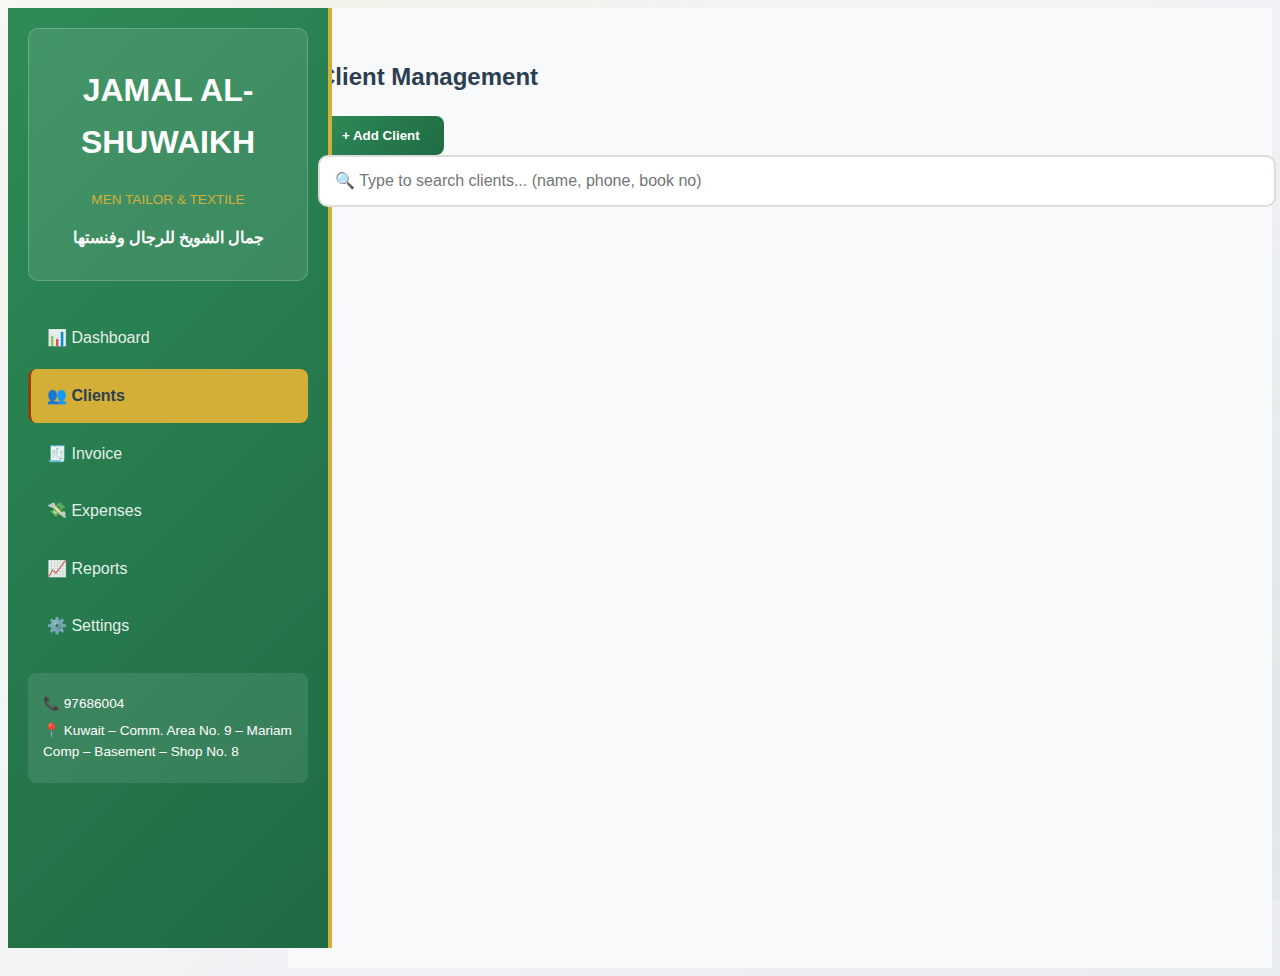
<file: clients.html>
<!DOCTYPE html>
<html lang="en">
<head>
    <meta charset="UTF-8">
    <meta name="viewport" content="width=device-width, initial-scale=1.0">
    <title>Clients - JAMAL AL-SHUWAIKH</title>
    <link rel="stylesheet" href="styles.css">
</head>
<body>
    <div class="container">
        <header>
            <div class="logo">
                <div class="shop-branding">
                    <h1>JAMAL AL-SHUWAIKH</h1>
                    <p class="shop-subtitle">MEN TAILOR & TEXTILE</p>
                    <p class="shop-arabic">جمال الشويخ للرجال وفنستها</p>
                </div>
            </div>
            <nav>
                <a href="index.html" class="nav-link">📊 Dashboard</a>
                <a href="clients.html" class="nav-link active">👥 Clients</a>
                <a href="invoice.html" class="nav-link">🧾 Invoice</a>
                <a href="expenses.html" class="nav-link">💸 Expenses</a>
                <a href="reports.html" class="nav-link">📈 Reports</a>
                <a href="settings.html" class="nav-link">⚙️ Settings</a>
            </nav>
            <div class="shop-contact">
                <p>📞 97686004</p>
                <p>📍 Kuwait – Comm. Area No. 9 – Mariam Comp – Basement – Shop No. 8</p>
            </div>
        </header>

        <main>
            <div class="page-header">
                <h2>Client Management</h2>
                <button class="btn-primary" onclick="openClientModal()">+ Add Client</button>
            </div>

            <!-- Fast Search Bar -->
            <div class="search-container">
                <input type="text" id="clientSearch" placeholder="🔍 Type to search clients... (name, phone, book no)" 
                       onkeyup="searchClients()" oninput="showSearchResults()">
                <div id="searchResults" class="search-results"></div>
            </div>

            <div class="clients-list" id="clientsList">
                <!-- Clients will be loaded here -->
            </div>
        </main>
    </div>

    <!-- Client Modal with 20 Measurement Fields -->
    <div id="clientModal" class="modal large-modal">
        <div class="modal-content">
            <div class="modal-header">
                <h3 id="modalTitle">Add New Client</h3>
                <span class="close" onclick="closeClientModal()">×</span>
            </div>
            <form id="clientForm" onsubmit="saveClient(event)">
                <input type="hidden" id="clientId">
                
                <div class="form-section">
                    <h4>Basic Information</h4>
                    <div class="form-row">
                        <div class="form-group">
                            <label>Name *</label>
                            <input type="text" id="clientName" required>
                        </div>
                        <div class="form-group">
                            <label>Phone *</label>
                            <input type="tel" id="clientPhone" required>
                        </div>
                        <div class="form-group">
                            <label>Book Number *</label>
                            <input type="text" id="clientBookNo" required>
                        </div>
                    </div>
                </div>

                <div class="form-section">
                    <h4>Measurements (Optional - Can edit later)</h4>
                    <div class="measurements-grid">
                        <!-- Row 1 -->
                        <div class="form-group">
                            <label>Length</label>
                            <input type="number" id="measureLength" step="0.1" placeholder="cm">
                        </div>
                        <div class="form-group">
                            <label>Shoulder</label>
                            <input type="number" id="measureShoulder" step="0.1" placeholder="cm">
                        </div>
                        <div class="form-group">
                            <label>Chest</label>
                            <input type="number" id="measureChest" step="0.1" placeholder="cm">
                        </div>
                        <div class="form-group">
                            <label>Waist</label>
                            <input type="number" id="measureWaist" step="0.1" placeholder="cm">
                        </div>

                        <!-- Row 2 -->
                        <div class="form-group">
                            <label>Hips</label>
                            <input type="number" id="measureHips" step="0.1" placeholder="cm">
                        </div>
                        <div class="form-group">
                            <label>Sleeve Length</label>
                            <input type="number" id="measureSleeve" step="0.1" placeholder="cm">
                        </div>
                        <div class="form-group">
                            <label>Armhole</label>
                            <input type="number" id="measureArmhole" step="0.1" placeholder="cm">
                        </div>
                        <div class="form-group">
                            <label>Bicep</label>
                            <input type="number" id="measureBicep" step="0.1" placeholder="cm">
                        </div>

                        <!-- Row 3 -->
                        <div class="form-group">
                            <label>Wrist</label>
                            <input type="number" id="measureWrist" step="0.1" placeholder="cm">
                        </div>
                        <div class="form-group">
                            <label>Neck</label>
                            <input type="number" id="measureNeck" step="0.1" placeholder="cm">
                        </div>
                        <div class="form-group">
                            <label>Back Width</label>
                            <input type="number" id="measureBackWidth" step="0.1" placeholder="cm">
                        </div>
                        <div class="form-group">
                            <label>Front Length</label>
                            <input type="number" id="measureFrontLength" step="0.1" placeholder="cm">
                        </div>

                        <!-- Row 4 -->
                        <div class="form-group">
                            <label>Back Length</label>
                            <input type="number" id="measureBackLength" step="0.1" placeholder="cm">
                        </div>
                        <div class="form-group">
                            <label>Thigh</label>
                            <input type="number" id="measureThigh" step="0.1" placeholder="cm">
                        </div>
                        <div class="form-group">
                            <label>Knee</label>
                            <input type="number" id="measureKnee" step="0.1" placeholder="cm">
                        </div>
                        <div class="form-group">
                            <label>Bottom</label>
                            <input type="number" id="measureBottom" step="0.1" placeholder="cm">
                        </div>

                        <!-- Row 5 -->
                        <div class="form-group">
                            <label>Inseam</label>
                            <input type="number" id="measureInseam" step="0.1" placeholder="cm">
                        </div>
                        <div class="form-group">
                            <label>Outseam</label>
                            <input type="number" id="measureOutseam" step="0.1" placeholder="cm">
                        </div>
                        <div class="form-group">
                            <label>Crotch</label>
                            <input type="number" id="measureCrotch" step="0.1" placeholder="cm">
                        </div>
                        <div class="form-group">
                            <label>Ankle</label>
                            <input type="number" id="measureAnkle" step="0.1" placeholder="cm">
                        </div>
                    </div>
                    
                    <div class="form-group">
                        <label>Additional Notes</label>
                        <textarea id="measureNotes" placeholder="Any special instructions or notes..."></textarea>
                    </div>
                </div>

                <div class="form-actions">
                    <button type="button" class="btn btn-secondary" onclick="closeClientModal()">Cancel</button>
                    <button type="submit" class="btn btn-primary">Save Client</button>
                </div>
            </form>
        </div>
    </div>

    <script src="db.js"></script>
    <script src="script.js"></script>
    <script>
        let editingClientId = null;
        let allClients = [];

        function loadClients() {
            allClients = getClientsFromDB();
            const container = document.getElementById('clientsList');
            const searchTerm = document.getElementById('clientSearch').value.toLowerCase();

            const filteredClients = allClients.filter(client => 
                client.name.toLowerCase().includes(searchTerm) ||
                client.phone.includes(searchTerm) ||
                client.bookNo.toLowerCase().includes(searchTerm)
            );

            if (filteredClients.length === 0) {
                container.innerHTML = '<div class="empty-state">No clients found. Add your first client!</div>';
                return;
            }

            container.innerHTML = filteredClients.map(client => `
                <div class="client-card">
                    <div class="client-info">
                        <h4>${client.name}</h4>
                        <div class="client-details">
                            <span>📞 ${client.phone}</span>
                            <span>📖 ${client.bookNo}</span>
                            <span>📅 ${new Date(client.createdAt).toLocaleDateString()}</span>
                        </div>
                        ${client.measurements ? `<div class="measurement-badge">📏 Measurements Saved</div>` : ''}
                    </div>
                    <div class="client-actions">
                        <button class="btn-outline" onclick="editClient('${client.id}')">Edit</button>
                        <button class="btn-outline" onclick="createInvoiceForClient('${client.id}')">Create Invoice</button>
                        <button class="btn-danger" onclick="deleteClient('${client.id}')">Delete</button>
                    </div>
                </div>
            `).join('');
        }

        // Fast Search with Instant Results
        function showSearchResults() {
            const searchTerm = document.getElementById('clientSearch').value.toLowerCase();
            const resultsContainer = document.getElementById('searchResults');
            
            if (searchTerm.length < 2) {
                resultsContainer.innerHTML = '';
                resultsContainer.style.display = 'none';
                return;
            }

            const filtered = allClients.filter(client => 
                client.name.toLowerCase().includes(searchTerm) ||
                client.phone.includes(searchTerm) ||
                client.bookNo.toLowerCase().includes(searchTerm)
            ).slice(0, 5); // Show top 5 results

            if (filtered.length === 0) {
                resultsContainer.innerHTML = '<div class="search-result-item">No clients found</div>';
            } else {
                resultsContainer.innerHTML = filtered.map(client => `
                    <div class="search-result-item" onclick="selectClientFromSearch('${client.id}')">
                        <strong>${client.name}</strong>
                        <div>📞 ${client.phone} | 📖 ${client.bookNo}</div>
                    </div>
                `).join('');
            }
            resultsContainer.style.display = 'block';
        }

        function selectClientFromSearch(clientId) {
            const client = allClients.find(c => c.id === clientId);
            document.getElementById('clientSearch').value = client.name;
            document.getElementById('searchResults').style.display = 'none';
            // Optional: Auto-redirect to invoice page with this client selected
            // window.location.href = `invoice.html?clientId=${clientId}`;
        }

        function searchClients() {
            loadClients();
        }

        function openClientModal(clientId = null) {
            editingClientId = clientId;
            const modal = document.getElementById('clientModal');
            const title = document.getElementById('modalTitle');
            
            if (clientId) {
                title.textContent = 'Edit Client';
                const client = getClientById(clientId);
                if (client) {
                    document.getElementById('clientId').value = client.id;
                    document.getElementById('clientName').value = client.name;
                    document.getElementById('clientPhone').value = client.phone;
                    document.getElementById('clientBookNo').value = client.bookNo;
                    
                    // Load measurements if they exist
                    if (client.measurements) {
                        Object.keys(client.measurements).forEach(key => {
                            const element = document.getElementById(`measure${key.charAt(0).toUpperCase() + key.slice(1)}`);
                            if (element) element.value = client.measurements[key];
                        });
                    }
                }
            } else {
                title.textContent = 'Add New Client';
                document.getElementById('clientForm').reset();
            }
            
            modal.style.display = 'block';
        }

        function closeClientModal() {
            document.getElementById('clientModal').style.display = 'none';
            editingClientId = null;
        }

        function saveClient(event) {
            event.preventDefault();
            
            const client = {
                id: document.getElementById('clientId').value || generateId(),
                name: document.getElementById('clientName').value,
                phone: document.getElementById('clientPhone').value,
                bookNo: document.getElementById('clientBookNo').value,
                measurements: {
                    length: document.getElementById('measureLength').value,
                    shoulder: document.getElementById('measureShoulder').value,
                    chest: document.getElementById('measureChest').value,
                    waist: document.getElementById('measureWaist').value,
                    hips: document.getElementById('measureHips').value,
                    sleeve: document.getElementById('measureSleeve').value,
                    armhole: document.getElementById('measureArmhole').value,
                    bicep: document.getElementById('measureBicep').value,
                    wrist: document.getElementById('measureWrist').value,
                    neck: document.getElementById('measureNeck').value,
                    backWidth: document.getElementById('measureBackWidth').value,
                    frontLength: document.getElementById('measureFrontLength').value,
                    backLength: document.getElementById('measureBackLength').value,
                    thigh: document.getElementById('measureThigh').value,
                    knee: document.getElementById('measureKnee').value,
                    bottom: document.getElementById('measureBottom').value,
                    inseam: document.getElementById('measureInseam').value,
                    outseam: document.getElementById('measureOutseam').value,
                    crotch: document.getElementById('measureCrotch').value,
                    ankle: document.getElementById('measureAnkle').value,
                    notes: document.getElementById('measureNotes').value
                },
                createdAt: document.getElementById('clientId').value ? 
                    getClientById(document.getElementById('clientId').value)?.createdAt || new Date().toISOString() : 
                    new Date().toISOString(),
                updatedAt: new Date().toISOString()
            };

            saveClientToDB(client);
            closeClientModal();
            loadClients();
            showNotification(editingClientId ? 'Client updated successfully!' : 'Client added successfully!');
        }

        function editClient(clientId) {
            openClientModal(clientId);
        }

        function createInvoiceForClient(clientId) {
            window.location.href = `invoice.html?clientId=${clientId}`;
        }

        function deleteClient(clientId) {
            if (confirm('Are you sure you want to delete this client?')) {
                deleteClientFromDB(clientId);
                loadClients();
                showNotification('Client deleted successfully!');
            }
        }

        // Close search results when clicking outside
        document.addEventListener('click', function(e) {
            if (!e.target.closest('.search-container')) {
                document.getElementById('searchResults').style.display = 'none';
            }
        });

        // Load clients when page opens
        document.addEventListener('DOMContentLoaded', function() {
            loadClients();
        });

        let editingClientId = null;
let allClients = [];

function loadClients() {
    allClients = getClientsFromDB();
    const container = document.getElementById('clientsList');
    const searchTerm = document.getElementById('clientSearch').value.toLowerCase();

    const filteredClients = allClients.filter(client => 
        client.name.toLowerCase().includes(searchTerm) ||
        client.phone.includes(searchTerm) ||
        (client.bookNo && client.bookNo.toLowerCase().includes(searchTerm))
    );

    if (filteredClients.length === 0) {
        container.innerHTML = '<div class="empty-state">No clients found. Add your first client!</div>';
        return;
    }

    container.innerHTML = filteredClients.map(client => `
        <div class="client-card">
            <div class="client-info">
                <h4>${client.name}</h4>
                <div class="client-details">
                    <span>📞 ${client.phone}</span>
                    <span>📖 ${client.bookNo || 'No Book No'}</span>
                    <span>📅 ${new Date(client.createdAt).toLocaleDateString()}</span>
                </div>
                ${client.measurements && Object.keys(client.measurements).length > 0 ? `<div class="measurement-badge">📏 Measurements Saved</div>` : ''}
            </div>
            <div class="client-actions">
                <button class="btn-outline" onclick="editClient('${client.id}')">Edit</button>
                <button class="btn-outline" onclick="createInvoiceForClient('${client.id}')">Create Invoice</button>
                <button class="btn-danger" onclick="deleteClient('${client.id}')">Delete</button>
            </div>
        </div>
    `).join('');
}

// Fast Search with Instant Results
function showSearchResults() {
    const searchTerm = document.getElementById('clientSearch').value.toLowerCase();
    const resultsContainer = document.getElementById('searchResults');
    
    if (searchTerm.length < 2) {
        resultsContainer.innerHTML = '';
        resultsContainer.style.display = 'none';
        return;
    }

    const filtered = allClients.filter(client => 
        client.name.toLowerCase().includes(searchTerm) ||
        client.phone.includes(searchTerm) ||
        (client.bookNo && client.bookNo.toLowerCase().includes(searchTerm))
    ).slice(0, 5); // Show top 5 results

    if (filtered.length === 0) {
        resultsContainer.innerHTML = '<div class="search-result-item">No clients found</div>';
    } else {
        resultsContainer.innerHTML = filtered.map(client => `
            <div class="search-result-item" onclick="selectClientFromSearch('${client.id}')">
                <strong>${client.name}</strong>
                <div>📞 ${client.phone} | 📖 ${client.bookNo || 'No Book No'}</div>
            </div>
        `).join('');
    }
    resultsContainer.style.display = 'block';
}

function selectClientFromSearch(clientId) {
    const client = allClients.find(c => c.id === clientId);
    if (client) {
        document.getElementById('clientSearch').value = client.name;
        document.getElementById('searchResults').style.display = 'none';
    }
}

function searchClients() {
    loadClients();
}

function openClientModal(clientId = null) {
    editingClientId = clientId;
    const modal = document.getElementById('clientModal');
    const title = document.getElementById('modalTitle');
    
    if (clientId) {
        title.textContent = 'Edit Client';
        const client = getClientById(clientId);
        if (client) {
            document.getElementById('clientId').value = client.id;
            document.getElementById('clientName').value = client.name;
            document.getElementById('clientPhone').value = client.phone;
            document.getElementById('clientBookNo').value = client.bookNo || '';
            
            // Load measurements if they exist
            if (client.measurements) {
                Object.keys(client.measurements).forEach(key => {
                    const element = document.getElementById(`measure${key.charAt(0).toUpperCase() + key.slice(1)}`);
                    if (element && client.measurements[key]) {
                        element.value = client.measurements[key];
                    }
                });
            }
            
            // Load notes
            const notesElement = document.getElementById('measureNotes');
            if (notesElement && client.measurements && client.measurements.notes) {
                notesElement.value = client.measurements.notes;
            }
        }
    } else {
        title.textContent = 'Add New Client';
        document.getElementById('clientForm').reset();
        document.getElementById('clientId').value = '';
    }
    
    modal.style.display = 'block';
}

function closeClientModal() {
    document.getElementById('clientModal').style.display = 'none';
    editingClientId = null;
}

function saveClient(event) {
    event.preventDefault();
    
    // Get all measurement values
    const measurements = {};
    const measurementFields = [
        'length', 'shoulder', 'chest', 'waist', 'hips', 'sleeve', 'armhole', 
        'bicep', 'wrist', 'neck', 'backWidth', 'frontLength', 'backLength', 
        'thigh', 'knee', 'bottom', 'inseam', 'outseam', 'crotch', 'ankle'
    ];
    
    measurementFields.forEach(field => {
        const value = document.getElementById(`measure${field.charAt(0).toUpperCase() + field.slice(1)}`).value;
        if (value) {
            measurements[field] = value;
        }
    });
    
    // Get notes
    const notesElement = document.getElementById('measureNotes');
    if (notesElement && notesElement.value) {
        measurements.notes = notesElement.value;
    }
    
    const client = {
        id: document.getElementById('clientId').value || generateId(),
        name: document.getElementById('clientName').value,
        phone: document.getElementById('clientPhone').value,
        bookNo: document.getElementById('clientBookNo').value,
        measurements: measurements,
        createdAt: document.getElementById('clientId').value ? 
            (getClientById(document.getElementById('clientId').value)?.createdAt || new Date().toISOString()) : 
            new Date().toISOString(),
        updatedAt: new Date().toISOString()
    };

    // Validate required fields
    if (!client.name || !client.phone || !client.bookNo) {
        showNotification('Please fill in all required fields (Name, Phone, Book Number)', 'error');
        return;
    }

    saveClientToDB(client);
    closeClientModal();
    loadClients();
    showNotification(editingClientId ? 'Client updated successfully!' : 'Client added successfully!');
}

function editClient(clientId) {
    openClientModal(clientId);
}

function createInvoiceForClient(clientId) {
    window.location.href = `invoice.html?clientId=${clientId}`;
}

function deleteClient(clientId) {
    if (confirm('Are you sure you want to delete this client?')) {
        deleteClientFromDB(clientId);
        loadClients();
        showNotification('Client deleted successfully!');
    }
}

// Close search results when clicking outside
document.addEventListener('click', function(e) {
    if (!e.target.closest('.search-container')) {
        document.getElementById('searchResults').style.display = 'none';
    }
});

// Close modal when clicking outside
window.addEventListener('click', function(event) {
    const modal = document.getElementById('clientModal');
    if (event.target === modal) {
        closeClientModal();
    }
});

// Load clients when page opens
document.addEventListener('DOMContentLoaded', function() {
    loadClients();
});
    </script>

    <style>
        .large-modal .modal-content {
            max-width: 900px;
            max-height: 90vh;
            overflow-y: auto;
        }

        .search-container {
            position: relative;
            margin-bottom: 20px;
        }

        .search-container input {
            width: 100%;
            padding: 15px;
            font-size: 16px;
            border: 2px solid #ddd;
            border-radius: 10px;
        }

        .search-results {
            position: absolute;
            top: 100%;
            left: 0;
            right: 0;
            background: white;
            border: 1px solid #ddd;
            border-radius: 0 0 10px 10px;
            box-shadow: 0 4px 15px rgba(0,0,0,0.1);
            display: none;
            z-index: 1000;
        }

        .search-result-item {
            padding: 12px 15px;
            border-bottom: 1px solid #eee;
            cursor: pointer;
        }

        .search-result-item:hover {
            background: #f5f5f5;
        }

        .search-result-item:last-child {
            border-bottom: none;
        }

        .client-card {
            background: white;
            padding: 20px;
            margin-bottom: 15px;
            border-radius: 10px;
            box-shadow: 0 2px 10px rgba(0,0,0,0.1);
            display: flex;
            justify-content: space-between;
            align-items: center;
        }

        .client-info h4 {
            margin-bottom: 8px;
            color: var(--primary);
            font-size: 1.2rem;
        }

        .client-details {
            display: flex;
            gap: 15px;
            color: #666;
            font-size: 0.9rem;
        }

        .measurement-badge {
            background: var(--success);
            color: white;
            padding: 4px 8px;
            border-radius: 12px;
            font-size: 0.8rem;
            margin-top: 5px;
            display: inline-block;
        }

        .client-actions {
            display: flex;
            gap: 8px;
        }

        .form-section {
            margin-bottom: 25px;
            padding-bottom: 20px;
            border-bottom: 1px solid #eee;
        }

        .form-section h4 {
            color: var(--primary);
            margin-bottom: 15px;
        }

        .form-row {
            display: grid;
            grid-template-columns: repeat(auto-fit, minmax(200px, 1fr));
            gap: 15px;
        }

        .measurements-grid {
            display: grid;
            grid-template-columns: repeat(4, 1fr);
            gap: 15px;
        }

        @media (max-width: 768px) {
            .measurements-grid {
                grid-template-columns: repeat(2, 1fr);
            }
            
            .client-card {
                flex-direction: column;
                gap: 15px;
                text-align: center;
            }
            
            .client-details {
                flex-direction: column;
                gap: 5px;
            }
        }
    </style>
    <script>
// Client management functionality
class ClientManager {
    constructor() {
        this.clients = JSON.parse(localStorage.getItem('clients')) || [];
        this.init();
    }

    init() {
        this.bindEvents();
        this.loadClients();
    }

    bindEvents() {
        // Save client button
        document.getElementById('saveClient')?.addEventListener('click', () => this.saveClient());
        
        // Clear form button
        document.getElementById('clearForm')?.addEventListener('click', () => this.clearForm());
        
        // Search functionality
        document.getElementById('searchClient')?.addEventListener('input', (e) => this.searchClients(e.target.value));
    }

    saveClient() {
        const client = {
            id: Date.now().toString(),
            name: document.getElementById('clientName').value.trim(),
            phone: document.getElementById('clientPhone').value.trim(),
            email: document.getElementById('clientEmail').value.trim(),
            address: document.getElementById('clientAddress').value.trim(),
            measurements: document.getElementById('clientMeasurements').value.trim(),
            registrationDate: new Date().toLocaleDateString(),
            status: 'Active'
        };

        // Validation
        if (!client.name) {
            alert('Please enter client name');
            return;
        }

        if (!client.phone) {
            alert('Please enter client phone number');
            return;
        }

        // Add to clients array
        this.clients.unshift(client);
        
        // Save to localStorage
        localStorage.setItem('clients', JSON.stringify(this.clients));
        
        // Reload client list
        this.loadClients();
        
        // Clear form
        this.clearForm();
        
        // Show success message
        alert('Client added successfully!');
    }

    clearForm() {
        document.getElementById('clientName').value = '';
        document.getElementById('clientPhone').value = '';
        document.getElementById('clientEmail').value = '';
        document.getElementById('clientAddress').value = '';
        document.getElementById('clientMeasurements').value = '';
    }

    loadClients() {
        const tbody = document.getElementById('clientsTableBody');
        if (!tbody) return;

        if (this.clients.length === 0) {
            tbody.innerHTML = '<tr><td colspan="7" class="text-center">No clients found</td></tr>';
            return;
        }

        tbody.innerHTML = this.clients.map(client => `
            <tr>
                <td>${client.name}</td>
                <td>${client.phone}</td>
                <td>${client.email || 'N/A'}</td>
                <td>${client.address || 'N/A'}</td>
                <td>${client.measurements || 'N/A'}</td>
                <td>${client.registrationDate}</td>
                <td>
                    <span class="badge bg-success">${client.status}</span>
                </td>
            </tr>
        `).join('');
    }

    searchClients(query) {
        const filteredClients = this.clients.filter(client => 
            client.name.toLowerCase().includes(query.toLowerCase()) ||
            client.phone.includes(query) ||
            client.email?.toLowerCase().includes(query.toLowerCase())
        );

        const tbody = document.getElementById('clientsTableBody');
        if (filteredClients.length === 0) {
            tbody.innerHTML = '<tr><td colspan="7" class="text-center">No clients found</td></tr>';
            return;
        }

        tbody.innerHTML = filteredClients.map(client => `
            <tr>
                <td>${client.name}</td>
                <td>${client.phone}</td>
                <td>${client.email || 'N/A'}</td>
                <td>${client.address || 'N/A'}</td>
                <td>${client.measurements || 'N/A'}</td>
                <td>${client.registrationDate}</td>
                <td>
                    <span class="badge bg-success">${client.status}</span>
                </td>
            </tr>
        `).join('');
    }
}

// Initialize when DOM is loaded
document.addEventListener('DOMContentLoaded', function() {
    new ClientManager();
});
</script>
</body>
</html>
</file>
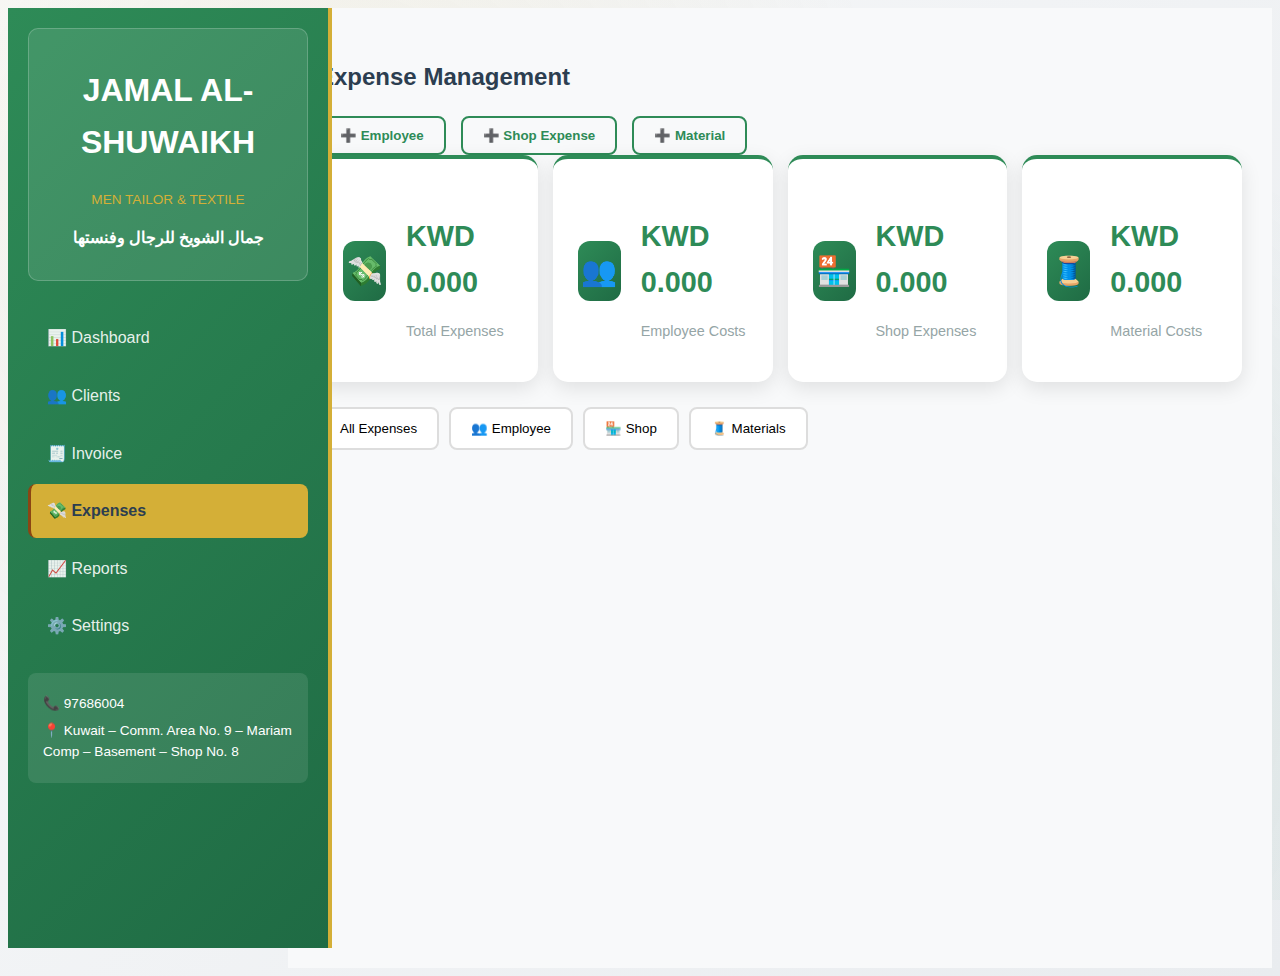
<file: expenses.html>
<!DOCTYPE html>
<html lang="en">
<head>
    <meta charset="UTF-8">
    <meta name="viewport" content="width=device-width, initial-scale=1.0">
    <title>Expenses - JAMAL AL-SHUWAIKH</title>
    <link rel="stylesheet" href="styles.css">
</head>
<body>
    <div class="container">
        <header>
            <div class="logo">
                <div class="shop-branding">
                    <h1>JAMAL AL-SHUWAIKH</h1>
                    <p class="shop-subtitle">MEN TAILOR & TEXTILE</p>
                    <p class="shop-arabic">جمال الشويخ للرجال وفنستها</p>
                </div>
            </div>
            <nav>
                <a href="index.html" class="nav-link">📊 Dashboard</a>
                <a href="clients.html" class="nav-link">👥 Clients</a>
                <a href="invoice.html" class="nav-link">🧾 Invoice</a>
                <a href="expenses.html" class="nav-link active">💸 Expenses</a>
                <a href="reports.html" class="nav-link">📈 Reports</a>
                <a href="settings.html" class="nav-link">⚙️ Settings</a>
            </nav>
            <div class="shop-contact">
                <p>📞 97686004</p>
                <p>📍 Kuwait – Comm. Area No. 9 – Mariam Comp – Basement – Shop No. 8</p>
            </div>
        </header>

        <main>
            <div class="page-header">
                <h2>Expense Management</h2>
                <div class="header-actions">
                    <button class="btn-outline" onclick="openExpenseModal('employee')">➕ Employee</button>
                    <button class="btn-outline" onclick="openExpenseModal('shop')">➕ Shop Expense</button>
                    <button class="btn-outline" onclick="openExpenseModal('material')">➕ Material</button>
                </div>
            </div>

            <!-- Quick Stats -->
            <div class="expense-stats">
                <div class="stat-card">
                    <div class="stat-icon">💸</div>
                    <div class="stat-info">
                        <h3 id="totalExpenses">KWD 0.000</h3>
                        <p>Total Expenses</p>
                    </div>
                </div>
                <div class="stat-card">
                    <div class="stat-icon">👥</div>
                    <div class="stat-info">
                        <h3 id="employeeExpenses">KWD 0.000</h3>
                        <p>Employee Costs</p>
                    </div>
                </div>
                <div class="stat-card">
                    <div class="stat-icon">🏪</div>
                    <div class="stat-info">
                        <h3 id="shopExpenses">KWD 0.000</h3>
                        <p>Shop Expenses</p>
                    </div>
                </div>
                <div class="stat-card">
                    <div class="stat-icon">🧵</div>
                    <div class="stat-info">
                        <h3 id="materialExpenses">KWD 0.000</h3>
                        <p>Material Costs</p>
                    </div>
                </div>
            </div>

            <!-- Expense Tabs -->
            <div class="expense-tabs">
                <button class="tab-btn active" onclick="showExpenseTab('all')">All Expenses</button>
                <button class="tab-btn" onclick="showExpenseTab('employee')">👥 Employee</button>
                <button class="tab-btn" onclick="showExpenseTab('shop')">🏪 Shop</button>
                <button class="tab-btn" onclick="showExpenseTab('material')">🧵 Materials</button>
            </div>

            <div class="expenses-list" id="expensesList">
                <!-- Expenses will be loaded here -->
            </div>
        </main>
    </div>

    <!-- Expense Modal -->
    <div id="expenseModal" class="modal">
        <div class="modal-content">
            <div class="modal-header">
                <h3 id="expenseModalTitle">Add New Expense</h3>
                <span class="close" onclick="closeExpenseModal()">×</span>
            </div>
            <form id="expenseForm" onsubmit="saveExpense(event)">
                <input type="hidden" id="expenseId">
                <input type="hidden" id="expenseType">
                
                <div class="form-group">
                    <label>Title *</label>
                    <input type="text" id="expenseTitle" required>
                </div>

                <div class="form-group">
                    <label>Amount (KWD) *</label>
                    <input type="number" id="expenseAmount" required step="0.001" min="0">
                </div>

                <div class="form-group" id="employeeFields" style="display: none;">
                    <label>Employee Type</label>
                    <select id="employeeType">
                        <option value="salary">Salary</option>
                        <option value="advance">Advance Payment</option>
                        <option value="bonus">Bonus</option>
                        <option value="other">Other</option>
                    </select>
                </div>

                <div class="form-group" id="shopFields" style="display: none;">
                    <label>Shop Expense Type</label>
                    <select id="shopExpenseType">
                        <option value="rent">Rent</option>
                        <option value="electricity">Electricity</option>
                        <option value="water">Water</option>
                        <option value="internet">Internet</option>
                        <option value="maintenance">Maintenance</option>
                        <option value="food">Food/Lunch</option>
                        <option value="other">Other</option>
                    </select>
                </div>

                <div class="form-group" id="materialFields" style="display: none;">
                    <label>Material Type</label>
                    <select id="materialType">
                        <option value="fabric">Fabric</option>
                        <option value="thread">Thread</option>
                        <option value="buttons">Buttons</option>
                        <option value="zippers">Zippers</option>
                        <option value="other">Other Supplies</option>
                    </select>
                </div>

                <div class="form-group">
                    <label>Date *</label>
                    <input type="date" id="expenseDate" required>
                </div>

                <div class="form-group">
                    <label>Description/Notes</label>
                    <textarea id="expenseNotes" placeholder="Additional details..."></textarea>
                </div>

                <div class="form-actions">
                    <button type="button" class="btn btn-secondary" onclick="closeExpenseModal()">Cancel</button>
                    <button type="submit" class="btn btn-primary">Save Expense</button>
                </div>
            </form>
        </div>
    </div>

    <script src="db.js"></script>
    <script src="script.js"></script>
    <script>
        let editingExpenseId = null;
        let currentExpenseType = 'all';
        let allExpenses = [];

        function loadExpenses() {
            allExpenses = getExpensesFromDB();
            updateExpenseStats();
            filterExpenses(currentExpenseType);
        }

        function updateExpenseStats() {
            const total = allExpenses.reduce((sum, exp) => sum + exp.amount, 0);
            const employeeExpenses = allExpenses.filter(e => e.type === 'employee').reduce((sum, exp) => sum + exp.amount, 0);
            const shopExpenses = allExpenses.filter(e => e.type === 'shop').reduce((sum, exp) => sum + exp.amount, 0);
            const materialExpenses = allExpenses.filter(e => e.type === 'material').reduce((sum, exp) => sum + exp.amount, 0);

            document.getElementById('totalExpenses').textContent = `KWD ${total.toFixed(3)}`;
            document.getElementById('employeeExpenses').textContent = `KWD ${employeeExpenses.toFixed(3)}`;
            document.getElementById('shopExpenses').textContent = `KWD ${shopExpenses.toFixed(3)}`;
            document.getElementById('materialExpenses').textContent = `KWD ${materialExpenses.toFixed(3)}`;
        }

        function filterExpenses(type) {
            currentExpenseType = type;
            const container = document.getElementById('expensesList');
            
            // Update active tab
            document.querySelectorAll('.tab-btn').forEach(btn => btn.classList.remove('active'));
            event.target.classList.add('active');

            const filtered = type === 'all' ? allExpenses : allExpenses.filter(exp => exp.type === type);
            
            if (filtered.length === 0) {
                container.innerHTML = `<div class="empty-state">No ${type === 'all' ? '' : type} expenses recorded</div>`;
                return;
            }

            container.innerHTML = filtered.map(expense => `
                <div class="expense-card ${expense.type}">
                    <div class="expense-icon">
                        ${expense.type === 'employee' ? '👥' : expense.type === 'shop' ? '🏪' : '🧵'}
                    </div>
                    <div class="expense-info">
                        <h4>${expense.title}</h4>
                        <div class="expense-details">
                            <span class="amount">KWD ${expense.amount.toFixed(3)}</span>
                            <span class="type">${expense.subType || expense.type}</span>
                            <span class="date">${new Date(expense.date).toLocaleDateString()}</span>
                        </div>
                        ${expense.notes ? `<p class="expense-notes">${expense.notes}</p>` : ''}
                    </div>
                    <div class="expense-actions">
                        <button class="btn-outline" onclick="editExpense('${expense.id}')">Edit</button>
                        <button class="btn-danger" onclick="deleteExpense('${expense.id}')">Delete</button>
                    </div>
                </div>
            `).join('');
        }

        function showExpenseTab(type) {
            filterExpenses(type);
        }

        function openExpenseModal(type, expenseId = null) {
            editingExpenseId = expenseId;
            currentExpenseType = type;
            const modal = document.getElementById('expenseModal');
            const title = document.getElementById('expenseModalTitle');
            
            // Reset form and show/hide fields based on type
            document.getElementById('expenseForm').reset();
            document.getElementById('employeeFields').style.display = 'none';
            document.getElementById('shopFields').style.display = 'none';
            document.getElementById('materialFields').style.display = 'none';
            
            if (type === 'employee') {
                title.textContent = expenseId ? 'Edit Employee Expense' : 'Add Employee Expense';
                document.getElementById('employeeFields').style.display = 'block';
            } else if (type === 'shop') {
                title.textContent = expenseId ? 'Edit Shop Expense' : 'Add Shop Expense';
                document.getElementById('shopFields').style.display = 'block';
            } else if (type === 'material') {
                title.textContent = expenseId ? 'Edit Material Expense' : 'Add Material Expense';
                document.getElementById('materialFields').style.display = 'block';
            }
            
            document.getElementById('expenseType').value = type;
            document.getElementById('expenseDate').valueAsDate = new Date();

            if (expenseId) {
                const expense = getExpenseById(expenseId);
                if (expense) {
                    document.getElementById('expenseId').value = expense.id;
                    document.getElementById('expenseTitle').value = expense.title;
                    document.getElementById('expenseAmount').value = expense.amount;
                    document.getElementById('expenseDate').value = expense.date;
                    document.getElementById('expenseNotes').value = expense.notes || '';
                    
                    if (expense.type === 'employee') {
                        document.getElementById('employeeType').value = expense.subType;
                    } else if (expense.type === 'shop') {
                        document.getElementById('shopExpenseType').value = expense.subType;
                    } else if (expense.type === 'material') {
                        document.getElementById('materialType').value = expense.subType;
                    }
                }
            }
            
            modal.style.display = 'block';
        }

        function closeExpenseModal() {
            document.getElementById('expenseModal').style.display = 'none';
            editingExpenseId = null;
        }

        function saveExpense(event) {
            event.preventDefault();
            
            const type = document.getElementById('expenseType').value;
            let subType = '';
            
            if (type === 'employee') {
                subType = document.getElementById('employeeType').value;
            } else if (type === 'shop') {
                subType = document.getElementById('shopExpenseType').value;
            } else if (type === 'material') {
                subType = document.getElementById('materialType').value;
            }

            const expense = {
                id: document.getElementById('expenseId').value || generateId(),
                title: document.getElementById('expenseTitle').value,
                amount: parseFloat(document.getElementById('expenseAmount').value),
                type: type,
                subType: subType,
                date: document.getElementById('expenseDate').value,
                notes: document.getElementById('expenseNotes').value,
                createdAt: new Date().toISOString()
            };

            saveExpenseToDB(expense);
            closeExpenseModal();
            loadExpenses();
            showNotification(editingExpenseId ? 'Expense updated successfully!' : 'Expense added successfully!');
        }

        function editExpense(expenseId) {
            const expense = getExpenseById(expenseId);
            if (expense) {
                openExpenseModal(expense.type, expenseId);
            }
        }

        function deleteExpense(expenseId) {
            if (confirm('Are you sure you want to delete this expense?')) {
                deleteExpenseFromDB(expenseId);
                loadExpenses();
                showNotification('Expense deleted successfully!');
            }
        }

        document.addEventListener('DOMContentLoaded', function() {
            loadExpenses();
        });
    </script>

    <style>
        .expense-stats {
            display: grid;
            grid-template-columns: repeat(auto-fit, minmax(200px, 1fr));
            gap: 15px;
            margin-bottom: 25px;
        }

        .expense-tabs {
            display: flex;
            gap: 10px;
            margin-bottom: 20px;
            flex-wrap: wrap;
        }

        .tab-btn {
            padding: 12px 20px;
            background: white;
            border: 2px solid #ddd;
            border-radius: 8px;
            cursor: pointer;
            font-weight: 500;
            transition: all 0.3s ease;
        }

        .tab-btn:hover {
            border-color: var(--primary);
            color: var(--primary);
        }

        .tab-btn.active {
            background: var(--primary);
            color: white;
            border-color: var(--primary);
        }

        .expense-card {
            background: white;
            padding: 20px;
            margin-bottom: 15px;
            border-radius: 10px;
            box-shadow: 0 2px 10px rgba(0,0,0,0.1);
            display: flex;
            align-items: center;
            gap: 15px;
            border-left: 4px solid var(--primary);
        }

        .expense-card.employee {
            border-left-color: #3498db;
        }

        .expense-card.shop {
            border-left-color: #e74c3c;
        }

        .expense-card.material {
            border-left-color: #f39c12;
        }

        .expense-icon {
            font-size: 1.5rem;
            width: 50px;
            height: 50px;
            background: #f8f9fa;
            border-radius: 10px;
            display: flex;
            align-items: center;
            justify-content: center;
        }

        .expense-info {
            flex: 1;
        }

        .expense-info h4 {
            margin-bottom: 8px;
            color: var(--dark);
        }

        .expense-details {
            display: flex;
            gap: 15px;
            color: #666;
            font-size: 0.9rem;
        }

        .amount {
            color: var(--primary);
            font-weight: 600;
        }

        .type {
            background: #f8f9fa;
            padding: 2px 8px;
            border-radius: 12px;
            font-size: 0.8rem;
        }

        .expense-notes {
            margin-top: 8px;
            color: #666;
            font-style: italic;
        }

        @media (max-width: 768px) {
            .expense-card {
                flex-direction: column;
                text-align: center;
                gap: 10px;
            }
            
            .expense-details {
                flex-direction: column;
                gap: 5px;
            }
            
            .expense-tabs {
                justify-content: center;
            }
        }
    </style>
</body>
</html>
</file>
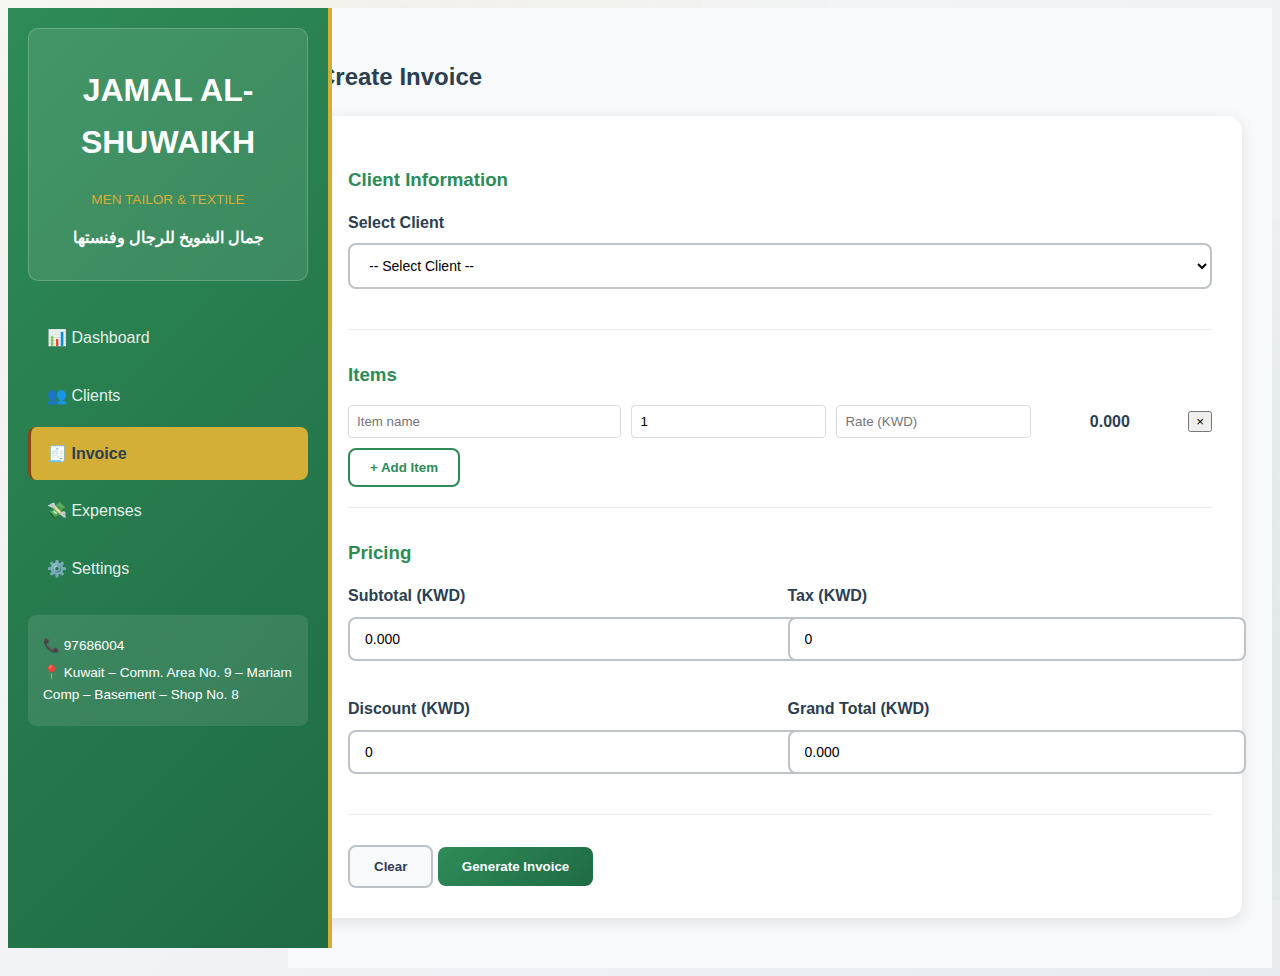
<file: invoice.html>
<!DOCTYPE html>
<html lang="en">
<head>
    <meta charset="UTF-8">
    <meta name="viewport" content="width=device-width, initial-scale=1.0">
    <title>Invoice - JAMAL AL-SHUWAIKH</title>
    <link rel="stylesheet" href="styles.css">
</head>
<body>
    <div class="container">
        <header>
            <div class="logo">
                <div class="shop-branding">
                    <h1>JAMAL AL-SHUWAIKH</h1>
                    <p class="shop-subtitle">MEN TAILOR & TEXTILE</p>
                    <p class="shop-arabic">جمال الشويخ للرجال وفنستها</p>
                </div>
            </div>
            <nav>
                <a href="index.html" class="nav-link">📊 Dashboard</a>
                <a href="clients.html" class="nav-link">👥 Clients</a>
                <a href="invoice.html" class="nav-link active">🧾 Invoice</a>
                <a href="expenses.html" class="nav-link">💸 Expenses</a>
                <a href="settings.html" class="nav-link">⚙️ Settings</a>
            </nav>
            <div class="shop-contact">
                <p>📞 97686004</p>
                <p>📍 Kuwait – Comm. Area No. 9 – Mariam Comp – Basement – Shop No. 8</p>
            </div>
        </header>

        <main>
            <div class="page-header">
                <h2>Create Invoice</h2>
            </div>

            <div class="invoice-container">
                <div class="invoice-form">
                    <div class="form-section">
                        <h3>Client Information</h3>
                        <div class="form-group">
                            <label>Select Client</label>
                            <select id="clientSelect" onchange="loadClientDetails()">
                                <option value="">-- Select Client --</option>
                            </select>
                        </div>
                    </div>

                    <div class="form-section">
                        <h3>Items</h3>
                        <div id="itemsList">
                            <div class="item-row">
                                <input type="text" class="item-name" placeholder="Item name" onchange="calculateTotal()">
                                <input type="number" class="item-qty" placeholder="Qty" value="1" onchange="calculateTotal()">
                                <input type="number" class="item-rate" placeholder="Rate (KWD)" onchange="calculateTotal()">
                                <span class="item-total">0.000</span>
                                <button type="button" onclick="removeItem(this)">×</button>
                            </div>
                        </div>
                        <button type="button" class="btn-outline" onclick="addItem()">+ Add Item</button>
                    </div>

                    <div class="form-section">
                        <h3>Pricing</h3>
                        <div class="pricing-grid">
                            <div class="form-group">
                                <label>Subtotal (KWD)</label>
                                <input type="number" id="subtotal" readonly>
                            </div>
                            <div class="form-group">
                                <label>Tax (KWD)</label>
                                <input type="number" id="tax" value="0" onchange="calculateTotal()">
                            </div>
                            <div class="form-group">
                                <label>Discount (KWD)</label>
                                <input type="number" id="discount" value="0" onchange="calculateTotal()">
                            </div>
                            <div class="form-group">
                                <label>Grand Total (KWD)</label>
                                <input type="number" id="grandTotal" readonly>
                            </div>
                        </div>
                    </div>

                    <div class="form-actions">
                        <button type="button" class="btn btn-secondary" onclick="clearInvoice()">Clear</button>
                        <button type="button" class="btn btn-primary" onclick="generateInvoice()">Generate Invoice</button>
                    </div>
                </div>
            </div>
        </main>
    </div>

    <script src="db.js"></script>
    <script src="script.js"></script>
    <script>
        function loadClientSelect() {
            const select = document.getElementById('clientSelect');
            const clients = getClientsFromDB();
            
            select.innerHTML = '<option value="">-- Select Client --</option>';
            clients.forEach(client => {
                const option = document.createElement('option');
                option.value = client.id;
                option.textContent = `${client.name} (${client.phone})`;
                select.appendChild(option);
            });
        }

        function addItem() {
            const itemsList = document.getElementById('itemsList');
            const itemRow = document.createElement('div');
            itemRow.className = 'item-row';
            itemRow.innerHTML = `
                <input type="text" class="item-name" placeholder="Item name" onchange="calculateTotal()">
                <input type="number" class="item-qty" placeholder="Qty" value="1" onchange="calculateTotal()">
                <input type="number" class="item-rate" placeholder="Rate (KWD)" onchange="calculateTotal()">
                <span class="item-total">0.000</span>
                <button type="button" onclick="removeItem(this)">×</button>
            `;
            itemsList.appendChild(itemRow);
        }

        function removeItem(button) {
            button.parentElement.remove();
            calculateTotal();
        }

        function calculateTotal() {
            let subtotal = 0;
            const itemRows = document.querySelectorAll('.item-row');
            
            itemRows.forEach(row => {
                const qty = parseFloat(row.querySelector('.item-qty').value) || 0;
                const rate = parseFloat(row.querySelector('.item-rate').value) || 0;
                const total = qty * rate;
                row.querySelector('.item-total').textContent = total.toFixed(3);
                subtotal += total;
            });

            const tax = parseFloat(document.getElementById('tax').value) || 0;
            const discount = parseFloat(document.getElementById('discount').value) || 0;
            const grandTotal = subtotal + tax - discount;

            document.getElementById('subtotal').value = subtotal.toFixed(3);
            document.getElementById('grandTotal').value = grandTotal.toFixed(3);
        }

        function generateInvoice() {
            const clientId = document.getElementById('clientSelect').value;
            if (!clientId) {
                alert('Please select a client');
                return;
            }

            const items = [];
            document.querySelectorAll('.item-row').forEach(row => {
                const name = row.querySelector('.item-name').value;
                const qty = parseFloat(row.querySelector('.item-qty').value) || 0;
                const rate = parseFloat(row.querySelector('.item-rate').value) || 0;
                if (name && qty > 0 && rate > 0) {
                    items.push({
                        itemName: name,
                        qty: qty,
                        rate: rate,
                        total: qty * rate
                    });
                }
            });

            if (items.length === 0) {
                alert('Please add at least one item');
                return;
            }

            const invoice = {
                id: generateId(),
                clientId: clientId,
                items: items,
                subtotal: parseFloat(document.getElementById('subtotal').value),
                tax: parseFloat(document.getElementById('tax').value) || 0,
                discount: parseFloat(document.getElementById('discount').value) || 0,
                grandTotal: parseFloat(document.getElementById('grandTotal').value),
                dateTime: new Date().toISOString(),
                currency: 'KWD'
            };

            saveInvoiceToDB(invoice);
            
            // Share via WhatsApp
            shareInvoiceWhatsApp(invoice.id);
            
            showNotification('Invoice created and shared via WhatsApp!');
            clearInvoice();
        }

        function shareInvoiceWhatsApp(invoiceId) {
            const invoice = getInvoiceById(invoiceId);
            const client = getClientById(invoice.clientId);
            
            let message = `*JAMAL AL-SHUWAIKH*\n`;
            message += `جمال الشويخ للرجال وفنستها\n\n`;
            message += `Invoice: ${invoice.id}\n`;
            message += `Client: ${client.name}\n`;
            message += `Phone: ${client.phone}\n\n`;
            message += `Items:\n`;
            
            invoice.items.forEach((item, index) => {
                message += `${index + 1}. ${item.itemName} - ${item.qty} × KWD ${item.rate.toFixed(3)} = KWD ${item.total.toFixed(3)}\n`;
            });
            
            message += `\nSubtotal: KWD ${invoice.subtotal.toFixed(3)}\n`;
            message += `Tax: KWD ${invoice.tax.toFixed(3)}\n`;
            message += `Discount: KWD ${invoice.discount.toFixed(3)}\n`;
            message += `*Total: KWD ${invoice.grandTotal.toFixed(3)}*\n\n`;
            message += `Thank you! شكراً لك!\n`;
            message += `📞 97686004`;

            const encodedMessage = encodeURIComponent(message);
            const whatsappUrl = `https://wa.me/${client.phone}?text=${encodedMessage}`;
            window.open(whatsappUrl, '_blank');
        }

        function clearInvoice() {
            document.getElementById('clientSelect').value = '';
            document.getElementById('itemsList').innerHTML = `
                <div class="item-row">
                    <input type="text" class="item-name" placeholder="Item name" onchange="calculateTotal()">
                    <input type="number" class="item-qty" placeholder="Qty" value="1" onchange="calculateTotal()">
                    <input type="number" class="item-rate" placeholder="Rate (KWD)" onchange="calculateTotal()">
                    <span class="item-total">0.000</span>
                    <button type="button" onclick="removeItem(this)">×</button>
                </div>
            `;
            document.getElementById('tax').value = '0';
            document.getElementById('discount').value = '0';
            calculateTotal();
        }

        document.addEventListener('DOMContentLoaded', function() {
            loadClientSelect();
            calculateTotal();
        });
    </script>

    <style>
        .invoice-container {
            background: white;
            padding: 30px;
            border-radius: 15px;
            box-shadow: 0 4px 15px rgba(0,0,0,0.1);
        }

        .form-section {
            margin-bottom: 30px;
            padding-bottom: 20px;
            border-bottom: 1px solid #eee;
        }

        .form-section h3 {
            color: var(--primary);
            margin-bottom: 15px;
        }

        .item-row {
            display: grid;
            grid-template-columns: 2fr 1fr 1fr 1fr auto;
            gap: 10px;
            margin-bottom: 10px;
            align-items: center;
        }

        .item-row input {
            padding: 8px;
            border: 1px solid #ddd;
            border-radius: 4px;
        }

        .item-total {
            text-align: center;
            font-weight: 600;
        }

        .pricing-grid {
            display: grid;
            grid-template-columns: 1fr 1fr;
            gap: 15px;
        }
    </style>
</body>
</html>
</file>
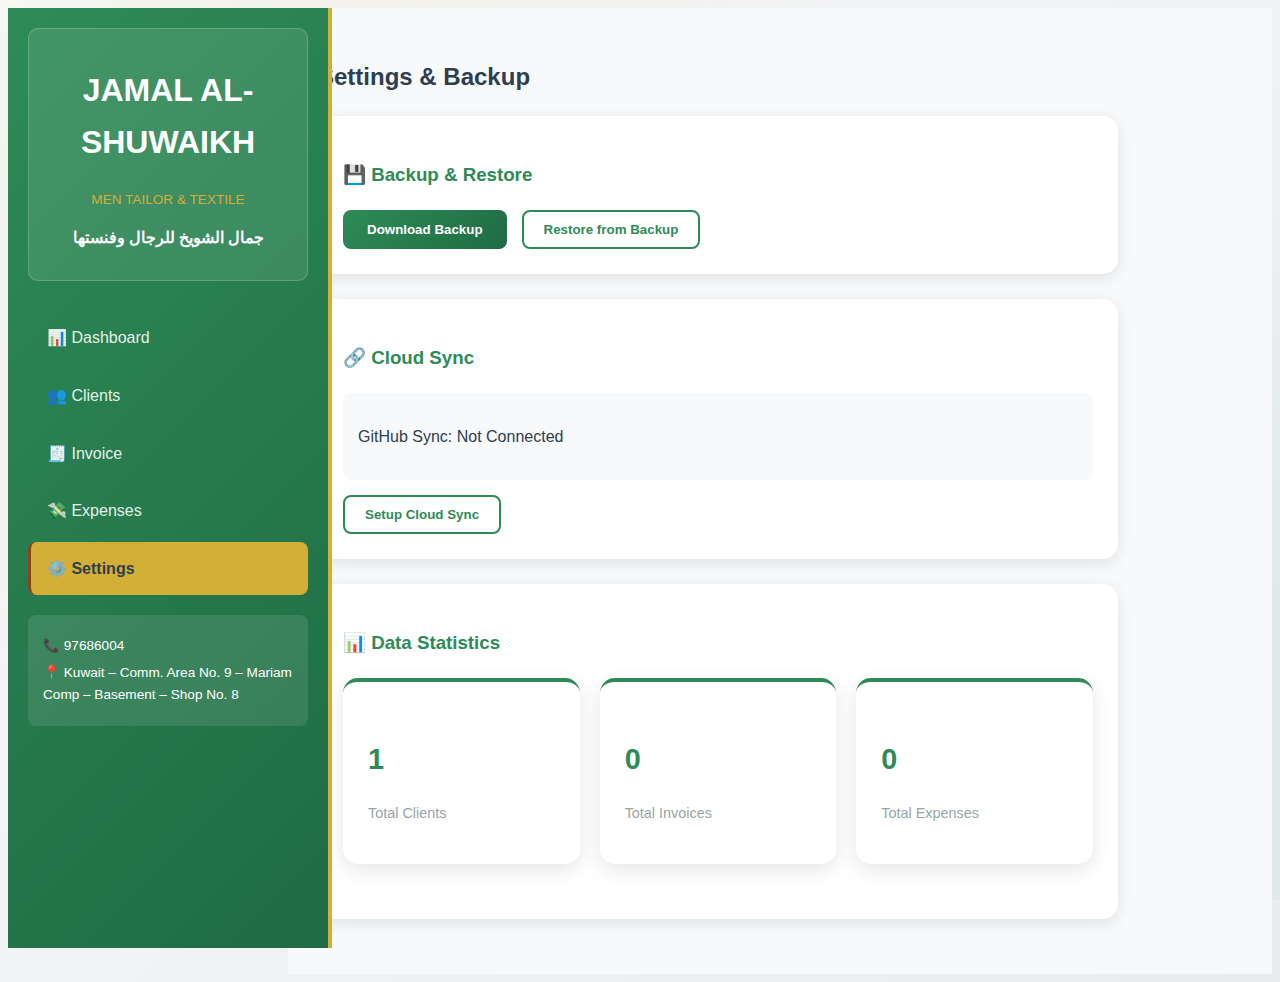
<file: settings.html>
<!DOCTYPE html>
<html lang="en">
<head>
    <meta charset="UTF-8">
    <meta name="viewport" content="width=device-width, initial-scale=1.0">
    <title>Settings - JAMAL AL-SHUWAIKH</title>
    <link rel="stylesheet" href="styles.css">
</head>
<body>
    <div class="container">
        <header>
            <div class="logo">
                <div class="shop-branding">
                    <h1>JAMAL AL-SHUWAIKH</h1>
                    <p class="shop-subtitle">MEN TAILOR & TEXTILE</p>
                    <p class="shop-arabic">جمال الشويخ للرجال وفنستها</p>
                </div>
            </div>
            <nav>
                <a href="index.html" class="nav-link">📊 Dashboard</a>
                <a href="clients.html" class="nav-link">👥 Clients</a>
                <a href="invoice.html" class="nav-link">🧾 Invoice</a>
                <a href="expenses.html" class="nav-link">💸 Expenses</a>
                <a href="settings.html" class="nav-link active">⚙️ Settings</a>
            </nav>
            <div class="shop-contact">
                <p>📞 97686004</p>
                <p>📍 Kuwait – Comm. Area No. 9 – Mariam Comp – Basement – Shop No. 8</p>
            </div>
        </header>

        <main>
            <div class="page-header">
                <h2>Settings & Backup</h2>
            </div>

            <div class="settings-container">
                <div class="settings-section">
                    <h3>💾 Backup & Restore</h3>
                    <div class="backup-actions">
                        <button class="btn-primary" onclick="downloadBackup()">Download Backup</button>
                        <button class="btn-outline" onclick="document.getElementById('restoreFile').click()">Restore from Backup</button>
                        <input type="file" id="restoreFile" accept=".json" style="display: none" onchange="restoreBackup(this.files[0])">
                    </div>
                </div>

                <div class="settings-section">
                    <h3>🔗 Cloud Sync</h3>
                    <div id="githubStatus" class="sync-status">
                        <p>GitHub Sync: <span id="syncStatusText">Not Connected</span></p>
                    </div>
                    <button class="btn-outline" onclick="setupGitHubSync()">Setup Cloud Sync</button>
                </div>

                <div class="settings-section">
                    <h3>📊 Data Statistics</h3>
                    <div class="stats-grid">
                        <div class="stat-card">
                            <div class="stat-info">
                                <h3 id="statsClients">0</h3>
                                <p>Total Clients</p>
                            </div>
                        </div>
                        <div class="stat-card">
                            <div class="stat-info">
                                <h3 id="statsInvoices">0</h3>
                                <p>Total Invoices</p>
                            </div>
                        </div>
                        <div class="stat-card">
                            <div class="stat-info">
                                <h3 id="statsExpenses">0</h3>
                                <p>Total Expenses</p>
                            </div>
                        </div>
                    </div>
                </div>
            </div>
        </main>
    </div>

    <script src="db.js"></script>
    <script src="backup-manager.js"></script>
    <script src="sync-manager.js"></script>
    <script src="script.js"></script>
    <script>
        function downloadBackup() {
            const backup = {
                clients: getClientsFromDB(),
                invoices: getInvoicesFromDB(),
                expenses: getExpensesFromDB(),
                settings: getSettings(),
                timestamp: new Date().toISOString()
            };

            const dataStr = JSON.stringify(backup, null, 2);
            const blob = new Blob([dataStr], { type: 'application/json' });
            const url = URL.createObjectURL(blob);
            
            const link = document.createElement('a');
            link.href = url;
            link.download = `jamal-tailor-backup-${new Date().toISOString().split('T')[0]}.json`;
            link.click();
            
            URL.revokeObjectURL(url);
            showNotification('Backup downloaded successfully!');
        }

        function restoreBackup(file) {
            const reader = new FileReader();
            
            reader.onload = function(e) {
                try {
                    const backup = JSON.parse(e.target.result);
                    
                    if (backup.clients) localStorage.setItem('clients', JSON.stringify(backup.clients));
                    if (backup.invoices) localStorage.setItem('invoices', JSON.stringify(backup.invoices));
                    if (backup.expenses) localStorage.setItem('expenses', JSON.stringify(backup.expenses));
                    if (backup.settings) localStorage.setItem('settings', JSON.stringify(backup.settings));
                    
                    showNotification('Backup restored successfully!');
                    loadDataStatistics();
                    
                } catch (error) {
                    alert('Error restoring backup: ' + error.message);
                }
            };
            
            reader.readAsText(file);
        }

        function loadDataStatistics() {
            const clients = getClientsFromDB();
            const invoices = getInvoicesFromDB();
            const expenses = getExpensesFromDB();
            
            document.getElementById('statsClients').textContent = clients.length;
            document.getElementById('statsInvoices').textContent = invoices.length;
            document.getElementById('statsExpenses').textContent = expenses.length;
        }

        function setupGitHubSync() {
            alert('Go to Dashboard and click "Connect Cloud" to setup GitHub sync.');
            window.location.href = 'index.html';
        }

        document.addEventListener('DOMContentLoaded', function() {
            loadDataStatistics();
        });
    </script>

    <style>
        .settings-container {
            max-width: 800px;
        }

        .settings-section {
            background: white;
            padding: 25px;
            margin-bottom: 25px;
            border-radius: 15px;
            box-shadow: 0 4px 15px rgba(0,0,0,0.1);
        }

        .settings-section h3 {
            color: var(--primary);
            margin-bottom: 20px;
        }

        .backup-actions {
            display: flex;
            gap: 15px;
            flex-wrap: wrap;
        }

        .sync-status {
            margin-bottom: 15px;
            padding: 15px;
            background: #f8f9fa;
            border-radius: 8px;
        }
    </style>
</body>
</html>
</file>
<file: styles.css>
/* JAMAL AL-SHUWAIKH Custom Branding */
:root {
    --primary: #2E8B57;      /* Sea Green - Professional */
    --primary-dark: #1f6b44;
    --secondary: #D4AF37;    /* Gold - Luxury */
    --secondary-dark: #b8941f;
    --accent: #8B4513;       /* Saddle Brown - Traditional */
    --success: #27ae60;
    --warning: #f39c12;
    --danger: #e74c3c;
    --light: #f8f9fa;
    --dark: #2c3e50;
    --gray: #95a5a6;
    --border: #bdc3c7;
}

/* Arabic Font Support */
@import url('https://fonts.googleapis.com/css2?family=Noto+Naskh+Arabic:wght@400;500;600;700&display=swap');

body {
    font-family: 'Segoe UI', Tahoma, Geneva, Verdana, sans-serif;
    background: linear-gradient(135deg, #f8f9fa 0%, #e9ecef 100%);
    color: var(--dark);
    line-height: 1.6;
}

/* Header with Kuwaiti Theme */
header {
    background: linear-gradient(135deg, var(--primary) 0%, var(--primary-dark) 100%);
    color: white;
    width: 280px;
    padding: 20px;
    position: fixed;
    height: 100vh;
    overflow-y: auto;
    border-right: 4px solid var(--secondary);
}

.logo {
    display: flex;
    flex-direction: column;
    gap: 10px;
    margin-bottom: 30px;
    text-align: center;
    padding: 15px;
    background: rgba(255, 255, 255, 0.1);
    border-radius: 10px;
    border: 1px solid rgba(255, 255, 255, 0.2);
}

.logo img {
    width: 60px;
    height: 60px;
    margin: 0 auto;
    border-radius: 50%;
    border: 2px solid var(--secondary);
}

.shop-info h1 {
    font-size: 1.1rem;
    font-weight: 700;
    margin-bottom: 5px;
    color: white;
}

.shop-subtitle {
    font-size: 0.85rem;
    color: var(--secondary);
    font-weight: 500;
    margin-bottom: 8px;
}

.shop-arabic {
    font-family: 'Noto Naskh Arabic', serif;
    font-size: 1rem;
    font-weight: 600;
    color: white;
    line-height: 1.4;
}

.shop-contact {
    margin-top: 20px;
    padding: 15px;
    background: rgba(255, 255, 255, 0.1);
    border-radius: 8px;
    font-size: 0.85rem;
}

.shop-contact p {
    margin: 5px 0;
    display: flex;
    align-items: center;
    gap: 8px;
}

/* Navigation */
.nav-link {
    display: flex;
    align-items: center;
    gap: 12px;
    padding: 14px 16px;
    color: rgba(255, 255, 255, 0.9);
    text-decoration: none;
    border-radius: 8px;
    transition: all 0.3s ease;
    margin: 4px 0;
    border-left: 3px solid transparent;
}

.nav-link:hover {
    background: rgba(255, 255, 255, 0.15);
    color: white;
    transform: translateX(5px);
}

.nav-link.active {
    background: var(--secondary);
    color: var(--dark);
    border-left-color: var(--accent);
    font-weight: 600;
}

.nav-link img {
    width: 20px;
    height: 20px;
    filter: brightness(0) invert(1);
}

.nav-link.active img {
    filter: brightness(0) invert(0);
}

/* Main Content */
main {
    flex: 1;
    margin-left: 280px;
    padding: 30px;
    min-height: 100vh;
    background: var(--light);
}

.dashboard-header {
    display: flex;
    justify-content: space-between;
    align-items: center;
    margin-bottom: 30px;
    padding: 20px;
    background: white;
    border-radius: 15px;
    box-shadow: 0 4px 15px rgba(0, 0, 0, 0.1);
    border-left: 5px solid var(--secondary);
}

.dashboard-header h2 {
    color: var(--primary);
    font-size: 1.8rem;
    font-weight: 700;
}

.header-actions {
    display: flex;
    gap: 15px;
    align-items: center;
}

/* Currency Display */
.currency-display {
    background: linear-gradient(135deg, var(--secondary) 0%, var(--secondary-dark) 100%);
    color: white;
    padding: 12px 20px;
    border-radius: 10px;
    margin-bottom: 20px;
    text-align: center;
    font-weight: 600;
    box-shadow: 0 4px 15px rgba(212, 175, 55, 0.3);
}

/* Stats Grid - Kuwaiti Theme */
.stats-grid {
    display: grid;
    grid-template-columns: repeat(auto-fit, minmax(220px, 1fr));
    gap: 20px;
    margin-bottom: 30px;
}

.stat-card {
    background: white;
    padding: 25px;
    border-radius: 15px;
    box-shadow: 0 6px 20px rgba(0, 0, 0, 0.1);
    display: flex;
    align-items: center;
    gap: 20px;
    transition: all 0.3s ease;
    border-top: 4px solid var(--primary);
}

.stat-card:hover {
    transform: translateY(-5px);
    box-shadow: 0 12px 30px rgba(0, 0, 0, 0.15);
}

.stat-icon {
    width: 60px;
    height: 60px;
    border-radius: 12px;
    display: flex;
    align-items: center;
    justify-content: center;
    font-size: 1.8rem;
    background: linear-gradient(135deg, var(--primary) 0%, var(--primary-dark) 100%);
    color: white;
}

.stat-info h3 {
    font-size: 1.8rem;
    font-weight: 700;
    color: var(--primary);
    margin-bottom: 5px;
}

.stat-info p {
    color: var(--gray);
    font-size: 0.9rem;
    font-weight: 500;
}

/* Sync Status Card */
.sync-status-card {
    background: white;
    padding: 20px;
    border-radius: 15px;
    box-shadow: 0 4px 15px rgba(0, 0, 0, 0.1);
    margin-bottom: 25px;
    display: flex;
    justify-content: space-between;
    align-items: center;
    border-left: 4px solid var(--primary);
}

.status-info {
    display: flex;
    align-items: center;
    gap: 15px;
}

.status-icon {
    width: 40px;
    height: 40px;
    background: var(--light);
    border-radius: 10px;
    padding: 8px;
}

.status-title {
    font-weight: 600;
    color: var(--dark);
    margin-bottom: 4px;
}

.status-message {
    font-size: 0.9rem;
    color: var(--gray);
}

.status-online { color: var(--success); font-weight: 600; }
.status-warning { color: var(--warning); font-weight: 600; }
.status-offline { color: var(--gray); font-weight: 600; }

/* Buttons */
.btn-primary {
    background: linear-gradient(135deg, var(--primary) 0%, var(--primary-dark) 100%);
    color: white;
    border: none;
    padding: 12px 24px;
    border-radius: 8px;
    cursor: pointer;
    font-weight: 600;
    transition: all 0.3s ease;
}

.btn-primary:hover {
    transform: translateY(-2px);
    box-shadow: 0 6px 20px rgba(46, 139, 87, 0.4);
}

.btn-secondary {
    background: var(--light);
    color: var(--dark);
    border: 2px solid var(--border);
    padding: 12px 24px;
    border-radius: 8px;
    cursor: pointer;
    font-weight: 600;
    transition: all 0.3s ease;
}

.btn-secondary:hover {
    border-color: var(--primary);
    color: var(--primary);
}

.btn-outline {
    background: transparent;
    color: var(--primary);
    border: 2px solid var(--primary);
    padding: 10px 20px;
    border-radius: 8px;
    cursor: pointer;
    font-weight: 600;
    transition: all 0.3s ease;
}

.btn-outline:hover {
    background: var(--primary);
    color: white;
}

.btn-sync {
    background: linear-gradient(135deg, var(--secondary) 0%, var(--secondary-dark) 100%);
    color: var(--dark);
    border: none;
    padding: 10px 20px;
    border-radius: 8px;
    cursor: pointer;
    font-weight: 600;
    display: flex;
    align-items: center;
    gap: 8px;
    transition: all 0.3s ease;
}

.btn-sync:hover {
    transform: translateY(-2px);
    box-shadow: 0 6px 20px rgba(212, 175, 55, 0.4);
}

/* Quick Actions */
.quick-actions {
    background: white;
    padding: 25px;
    border-radius: 15px;
    box-shadow: 0 4px 15px rgba(0, 0, 0, 0.1);
    margin-top: 25px;
}

.quick-actions h3 {
    color: var(--primary);
    margin-bottom: 20px;
    font-size: 1.3rem;
}

.action-buttons {
    display: grid;
    grid-template-columns: repeat(auto-fit, minmax(200px, 1fr));
    gap: 15px;
}

.action-btn {
    background: var(--light);
    border: 2px dashed var(--border);
    padding: 20px;
    border-radius: 10px;
    cursor: pointer;
    transition: all 0.3s ease;
    display: flex;
    flex-direction: column;
    align-items: center;
    gap: 10px;
    font-weight: 600;
    color: var(--dark);
}

.action-btn:hover {
    border-color: var(--primary);
    background: rgba(46, 139, 87, 0.1);
    transform: translateY(-3px);
}

.action-btn span {
    font-size: 2rem;
}

/* Forms */
.form-group {
    margin-bottom: 20px;
}

.form-group label {
    display: block;
    margin-bottom: 8px;
    font-weight: 600;
    color: var(--dark);
}

.form-group input,
.form-group select,
.form-group textarea {
    width: 100%;
    padding: 12px 15px;
    border: 2px solid var(--border);
    border-radius: 8px;
    font-size: 14px;
    transition: all 0.3s ease;
    background: white;
}

.form-group input:focus,
.form-group select:focus,
.form-group textarea:focus {
    outline: none;
    border-color: var(--primary);
    box-shadow: 0 0 0 3px rgba(46, 139, 87, 0.1);
}

/* Modal */
.modal {
    display: none;
    position: fixed;
    z-index: 1000;
    left: 0;
    top: 0;
    width: 100%;
    height: 100%;
    background-color: rgba(0, 0, 0, 0.5);
    backdrop-filter: blur(5px);
}

.modal-content {
    background-color: white;
    margin: 5% auto;
    padding: 0;
    border-radius: 15px;
    width: 90%;
    max-width: 500px;
    animation: modalSlideIn 0.3s ease;
    box-shadow: 0 20px 60px rgba(0, 0, 0, 0.3);
}

@keyframes modalSlideIn {
    from { transform: translateY(-50px); opacity: 0; }
    to { transform: translateY(0); opacity: 1; }
}

.modal-header {
    display: flex;
    justify-content: space-between;
    align-items: center;
    padding: 20px 25px;
    border-bottom: 1px solid var(--border);
    background: linear-gradient(135deg, var(--primary) 0%, var(--primary-dark) 100%);
    color: white;
    border-radius: 15px 15px 0 0;
}

.modal-header h3 {
    color: white;
    margin: 0;
}

.close {
    font-size: 24px;
    cursor: pointer;
    color: white;
}

.close:hover {
    color: var(--secondary);
}

.modal-body {
    padding: 25px;
}

/* Setup Steps */
.setup-steps {
    margin: 20px 0;
}

.step {
    display: flex;
    align-items: center;
    gap: 15px;
    margin: 15px 0;
    padding: 15px;
    background: var(--light);
    border-radius: 8px;
}

.step-number {
    width: 30px;
    height: 30px;
    background: var(--primary);
    color: white;
    border-radius: 50%;
    display: flex;
    align-items: center;
    justify-content: center;
    font-weight: 600;
    font-size: 0.9rem;
}

.step-text {
    flex: 1;
    font-size: 0.9rem;
}

/* Responsive Design */
@media (max-width: 768px) {
    .container {
        flex-direction: column;
    }
    
    header {
        width: 100%;
        height: auto;
        position: relative;
    }
    
    main {
        margin-left: 0;
        padding: 20px;
    }
    
    .stats-grid {
        grid-template-columns: 1fr;
    }
    
    .dashboard-header {
        flex-direction: column;
        gap: 15px;
        text-align: center;
    }
    
    .sync-status-card {
        flex-direction: column;
        gap: 15px;
        text-align: center;
    }
}

/* Kuwaiti Pattern Background */
body::before {
    content: '';
    position: fixed;
    top: 0;
    left: 0;
    width: 100%;
    height: 100%;
    background-image: 
        radial-gradient(circle at 25% 25%, rgba(212, 175, 55, 0.1) 0%, transparent 50%),
        radial-gradient(circle at 75% 75%, rgba(46, 139, 87, 0.1) 0%, transparent 50%);
    pointer-events: none;
    z-index: -1;
}
</file>
